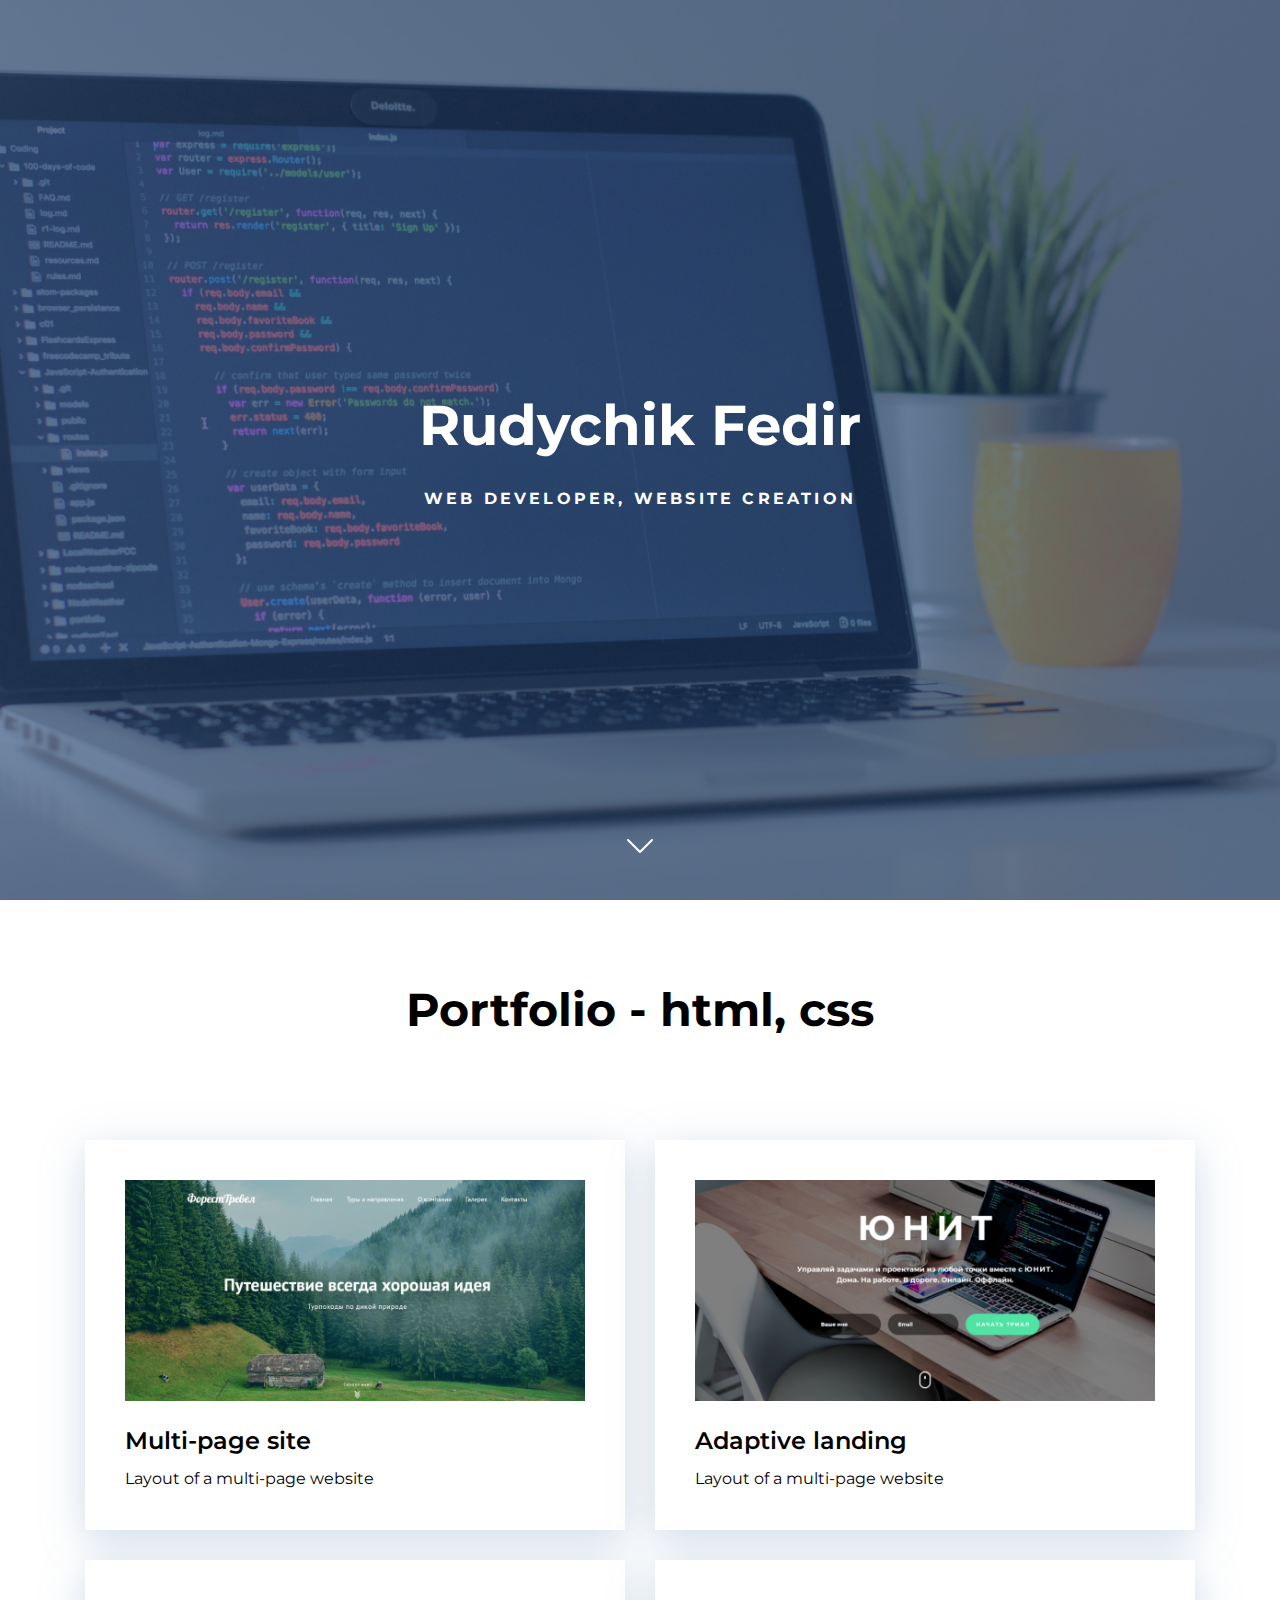
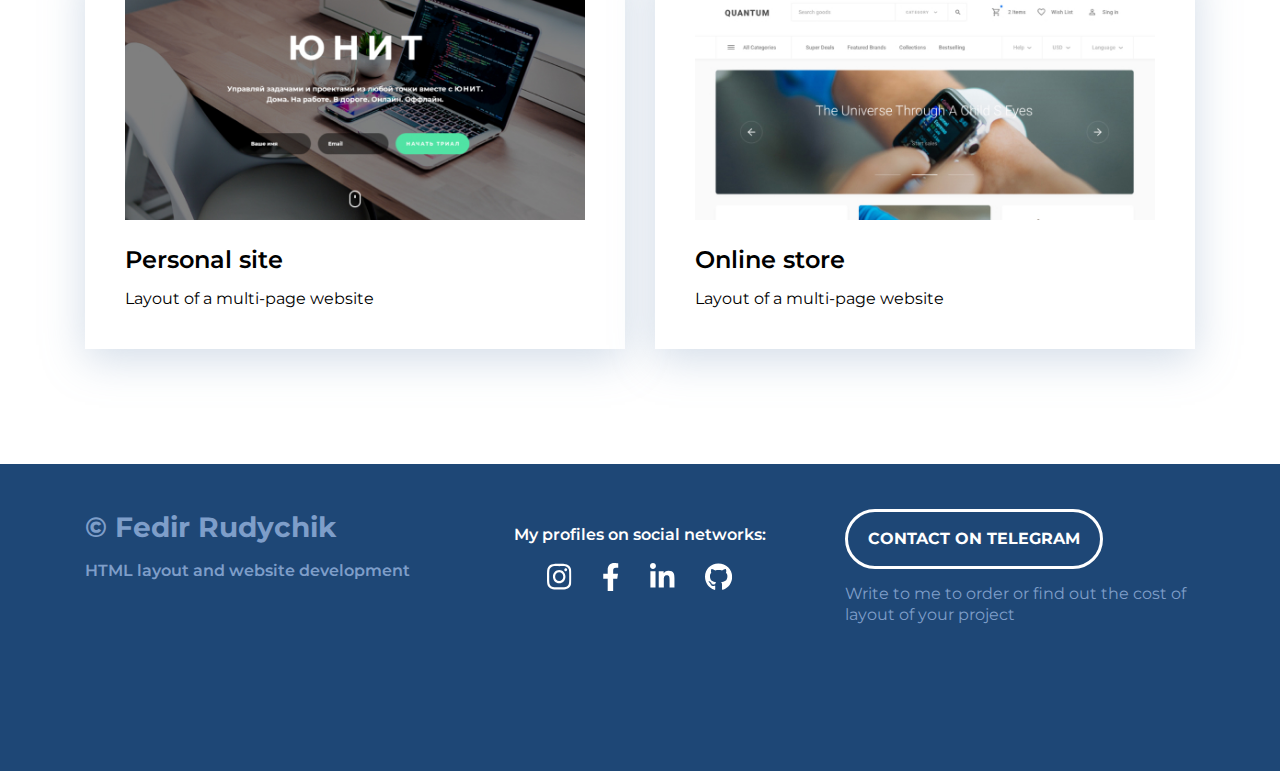
<file: index.html>
<!DOCTYPE html>
<html lang="en">

<head>
    <meta charset="UTF-8">
    <meta http-equiv="X-UA-Compatible" content="IE=edge">
    <meta name="viewport" content="width=device-width, initial-scale=1.0">
    <title>Portfolio</title>
    <link rel="stylesheet" href="./css/main.css ">
    <link rel="stylesheet" href="./css/media.css">
    <link rel="preconnect" href="https://fonts.googleapis.com">
    <link rel="preconnect" href="https://fonts.gstatic.com" crossorigin>
    <link href="https://fonts.googleapis.com/css2?family=Montserrat:wght@400;600;700&display=swap" rel="stylesheet">

</head>

<body>
    <header class="header" id="header">
        <h1 class="header-title">Rudychik Fedir</h1>
        <p class="header-subtitle">Web developer, website creation</p>
        <a href="#portfolio" class="header-arrow">
            <img src="./img/header/chevron-down.svg" alt="Arrow">
        </a>
    </header>
    <!-- portfolio -->
    <section class="portfolio" id="portfolio">
        <div class="container">
            <h2 class="portfolio-header">Portfolio - html, css</h2>
            <div class="portfolio-cards-wrapper">

                <div class="card">
                    <a href="forest-travel.html" class="card-link">
                        <img class="card-img" src="./img/portfolio/forest.jpg" alt="Многостраничный сайт">
                        <h3 class="card-title">Multi-page site</h3>
                        <p>Layout of a multi-page website</p>
                    </a>
                </div>

                <div class="card">
                    <a href="forest-travel.html" class="card-link">
                        <img class="card-img" src="./img/portfolio/unit.jpg" alt="Адаптивный лендинг">
                        <h3 class="card-title">Adaptive landing</h3>
                        <p>Layout of a multi-page website</p>
                    </a>
                </div>

                <div class="card">
                    <a href="forest-travel.html" class="card-link">
                        <img class="card-img" src="./img/portfolio/portfolio.jpg" alt="Личный сайт">
                        <h3 class="card-title">Personal site</h3>
                        <p>Layout of a multi-page website</p>
                    </a>
                </div>

                <div class="card">
                    <a href="forest-travel.html" class="card-link">
                        <img class="card-img" src="./img/portfolio/quantum.jpg" alt="Интернет магазин">
                        <h3 class="card-title">Online store</h3>
                        <p>Layout of a multi-page website</p>
                    </a>
                </div>
            </div>
        </div>
    </section>
    <!-- footer -->
    <div class="footer">
        <div class="container">
            <div class="footer-row">
                <div class="footer-copiright">
                    <div class="footer-copiright-name">© Fedir Rudychik</div>
                    <p>HTML layout and website development</p>
                </div>
                <div class="footer-icons">
                    <p>My profiles on social networks:</p>
                    <div class="footer-icons-row">
                        <a href="/">
                            <img src="./img/icons/instagram.svg" alt="icon">
                        </a>
                        <a href="/">
                            <img src="./img/icons/facebook.svg" alt="icon">
                        </a>
                        <a href="/">
                            <img src="./img/icons/linkedin.svg" alt="icon">
                        </a>
                        <a href="https://github.com/RudychikFedorV">
                            <img src="./img/icons/github.svg" alt="icon">
                        </a>
                    </div>
                </div>
                <div class="footer-contacts">
                    <a href="/" class="footer-button">Contact on Telegram</a>
                    <p>Write to me to order or find out the cost of layout of your project</p>
                </div>
            </div>
        </div>
    </div>
</body>

</html>
</file>
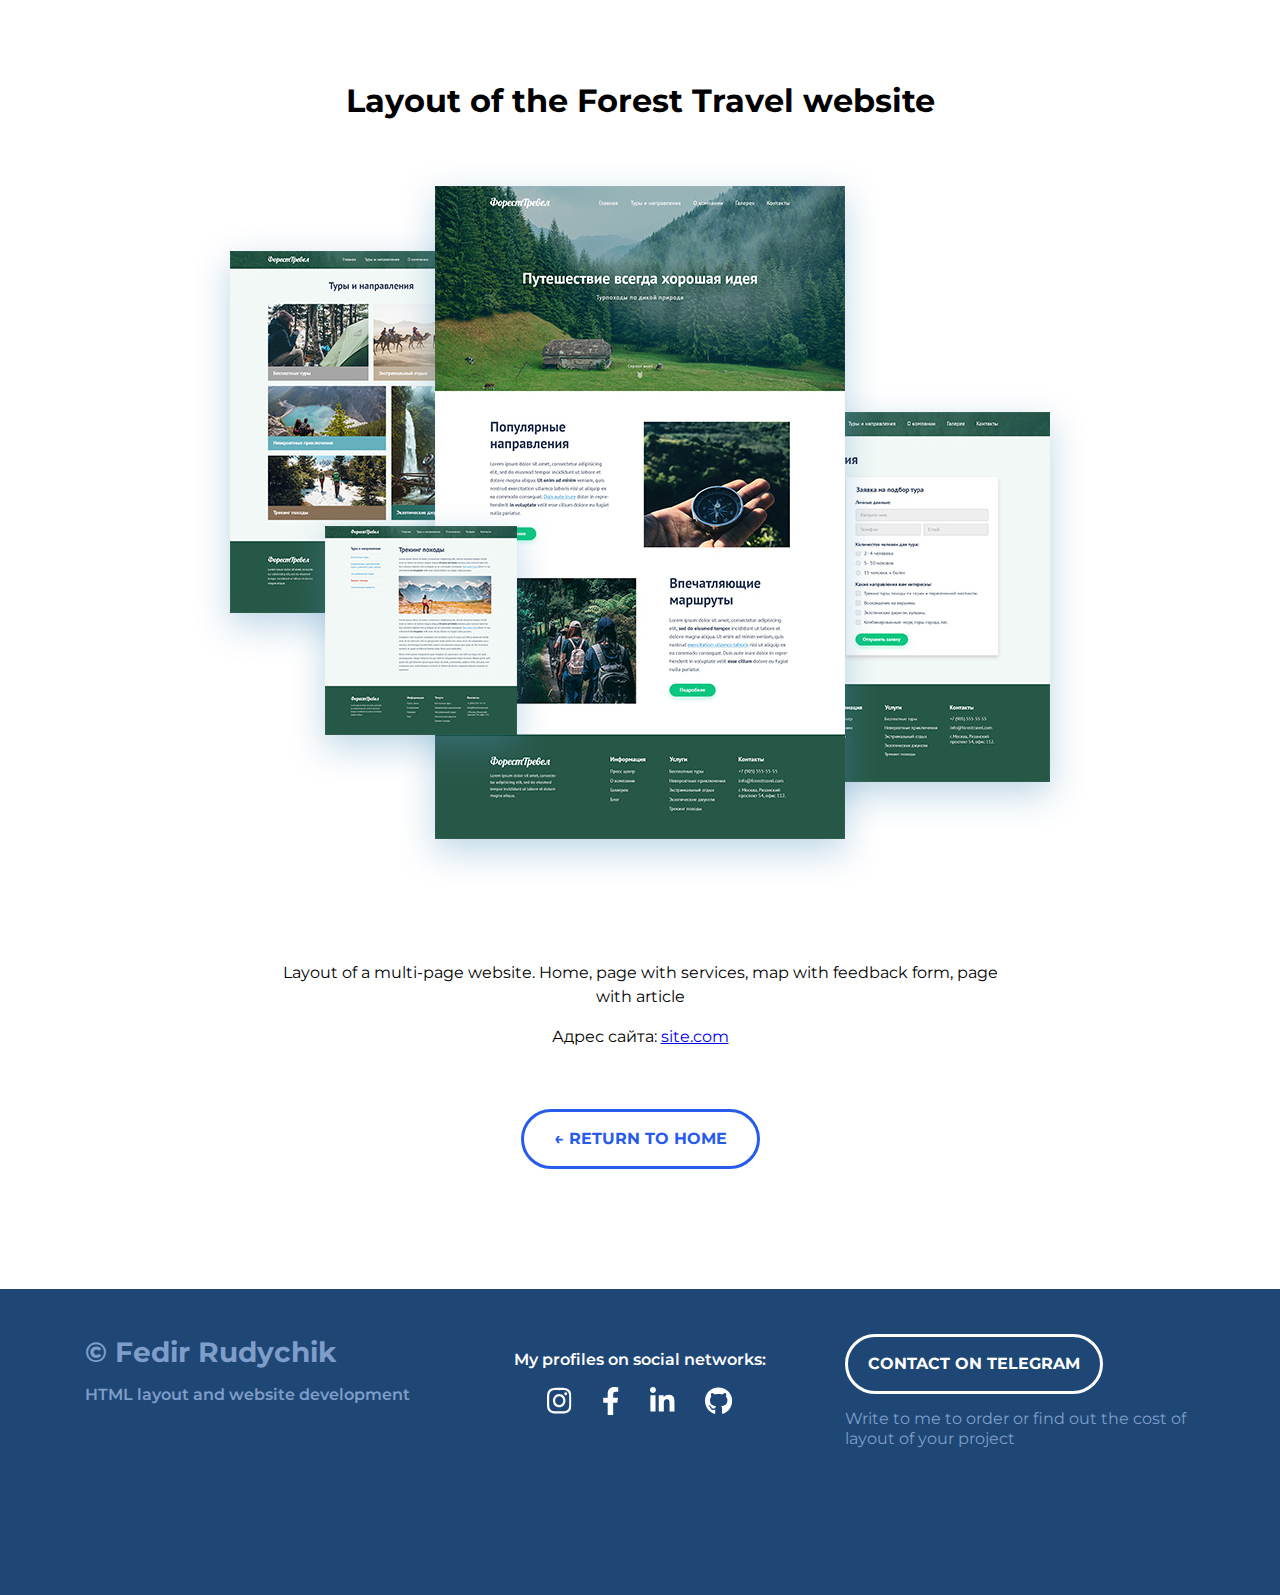
<file: forest-travel.html>
<!DOCTYPE html>
<html lang="en">

<head>
    <meta charset="UTF-8">
    <meta http-equiv="X-UA-Compatible" content="IE=edge">
    <meta name="viewport" content="width=device-width, initial-scale=1.0">
    <title>Forest travel</title>
    <link rel="stylesheet" href="./css/main.css ">
    <link rel="stylesheet" href="./css/media.css">
    <link rel="preconnect" href="https://fonts.googleapis.com">
    <link rel="preconnect" href="https://fonts.gstatic.com" crossorigin>
    <link href="https://fonts.googleapis.com/css2?family=Montserrat:wght@400;600;700&display=swap" rel="stylesheet">

</head>

<body>
    <!-- project -->
    <div class="project">
        <div class="container">
            <h1 class="project-header">Layout of the Forest Travel website</h1>
            <div class="project-img">
                <img src="./img/projects/forest-full.jpg" alt="Тест">
            </div>
            <div class="project-description">
                <p>Layout of a multi-page website. Home, page with services,
                    map with feedback form, page with article
                </p>
                <p>Адрес сайта: <a href="/">site.com</a> </p>
            </div>
            <a href="index.html" class="project-btn-back">← RETURN TO HOME</a>
        </div>
    </div>
    <!-- footer -->
    <div class="footer">
        <div class="container">
            <div class="footer-row">
                <div class="footer-copiright">
                    <div class="footer-copiright-name">© Fedir Rudychik</div>
                    <p>HTML layout and website development</p>
                </div>
                <div class="footer-icons">
                    <p>My profiles on social networks:</p>
                    <div class="footer-icons-row">
                        <a href="/">
                            <img src="./img/icons/instagram.svg" alt="icon">
                        </a>
                        <a href="/">
                            <img src="./img/icons/facebook.svg" alt="icon">
                        </a>
                        <a href="/">
                            <img src="./img/icons/linkedin.svg" alt="icon">
                        </a>
                        <a href="https://github.com/RudychikFedorV">
                            <img src="./img/icons/github.svg" alt="icon">
                        </a>
                    </div>
                </div>
                <div class="footer-contacts">
                    <a href="/" class="footer-button">Contact on Telegram</a>
                    <p> Write to me to order or find out the cost of layout of your project</p>
                </div>
            </div>
        </div>
    </div>
</body>

</html>
</file>
<file: css/main.css>
* {
  box-sizing: border-box;
}

html {
  scroll-behavior: smooth; /*scroll-behavior задает поведение поля прокрутки, когда прокрутка активируется API-интерфейсами навигации или прокрутки CSSOM*/
}

body {
  margin: 0;
  padding: 0;
  font-family: "Montserrat", sans-serif;
}

img {
  max-width: 100%;
}

.container {
  max-width: 1140px;
  margin: auto;
  padding: 0 15px;
}

/* header */
.header {
  position: relative;
  display: flex;
  flex-direction: column;
  justify-content: center;
  align-items: center;

  width: 100%;
  height: 100vh;

  background-color: #556983;
  background-image: url(./../img/header/header-bg.jpg);
  background-size: cover;
  background-position: center;
}

.header-title {
  margin: 0;
  margin-bottom: 25px;
  color: #fff;
  text-align: center;
  font-family: Montserrat;
  font-size: 56px;
  font-weight: 700;
  line-height: 130%;
}

.header-subtitle {
  margin: 0;
  color: #fff;
  text-align: center;
  font-family: Montserrat;
  font-size: 16px;
  font-weight: 700;
  line-height: 150%;
  letter-spacing: 3.2px;
  text-transform: uppercase;
}

.header-arrow {
  width: 48px;
  height: 48px;
  position: absolute;
  bottom: 30px;
  left: 50%;
  transform: translate(-50%, 0);
}

.portfolio {
  padding-top: 80px;
  padding-bottom: 115px;
}

.portfolio-header {
  margin: 0;
  margin-bottom: 70px;
  color: #000;
  text-align: center;
  font-family: Montserrat;
  font-size: 46px;
  font-weight: 700;
  line-height: 130%;
}

.portfolio-cards-wrapper {
  display: flex;
  flex-wrap: wrap;
  justify-content: space-between;
}

.card {
  margin-top: 30px;
  background-color: white;
  max-width: 540px;
  padding: 20px;
  box-shadow: 0px 10px 40px 0px rgba(126, 155, 189, 0.35);
  transition: transform 0.2s ease-in;
}

.card:hover {
  transform: translateY(-15px);
}

.card-link {
  text-decoration: none;
  display: block;
  color: black;
  padding: 20px;
  transition: color 0.2s ease-in;
}
.card-link:hover {
  color: rgb(39, 91, 236);
}

.card:last-child,
.card:nth-last-child(2) {
  margin-bottom: 0;
}

.card-img {
  margin-bottom: 20px;
}

.card-title {
  margin: 0;
  margin-bottom: 13px;
  font-family: Montserrat;
  font-size: 24px;
  font-weight: 600;
  line-height: 130%;
}
.card p {
  margin: 0;
  font-family: Montserrat;
  font-size: 16px;
  font-weight: 400;
  line-height: 130%;
}

/* footer */
.footer {
  padding-top: 45px;
  padding-bottom: 130px;
  background-color: #1e4776;
}

.footer-row {
  display: flex;
  flex-direction: row;
  justify-content: space-between;
}

.footer-copiright {
  color: #7e9ec9;
  flex-grow: 1;
  line-height: 1.3;
  max-width: 350px;
}

.footer-copiright-name {
  font-size: 28px;
  font-weight: 700;
  margin-bottom: 15px;
}

.footer-copiright p {
  font-size: 16px;
  font-weight: 600;
  margin-bottom: 15px;
  margin: 0;
}

.footer-icons {
  max-width: 350px;
  color: #fff;
  font-size: 16px;
  font-weight: 600;
  line-height: 1.3;
}

.footer-icons p {
  font-size: 16px;
  font-weight: 600;
  line-height: 1.3;
}

.footer-icons-row {
  display: flex;
  justify-content: center;
  align-items: center;
}

.footer-icons-row > * + * {
  margin-left: 30px;
}

.footer-contacts {
  max-width: 350px;
}

.footer-button {
  display: inline-block;
  padding: 5px 20px;
  border-radius: 50px;

  border: 3px solid #fff;
  color: white;

  font-size: 16px;
  font-weight: 700;
  line-height: 44px;
  text-transform: uppercase;
  text-decoration: none;
  transition: all 0.2s ease-in;
}

.footer-button:hover {
  background-color: white;
  color: #1e4776;
}

.footer-contacts p {
  margin: 15px 0;
  color: #7e9ec9;
  font-size: 16px;
  font-weight: 400;
  line-height: 1.3;
}
.project {
  padding-top: 80px;
  padding-bottom: 120px;
  text-align: center;
}

.project-header {
  margin: 0;
  margin-bottom: 40px;
  color: #000;
  font-weight: 700;
  line-height: 1.3;
}

.project-img {
  margin-bottom: 70px;
}

.project-description {
  margin-left: auto;
  margin-right: auto;
  max-width: 730px;
  margin-bottom: 60px;
}

.project-description p {
  font-size: 16px;
  line-height: 1.5;
}

.project-btn-back {
  display: inline-block;
  height: 60px;
  padding-left: 30px;
  padding-right: 30px;
  border-radius: 50px;

  border: 3px solid #275bec;
  color: #275bec;

  font-size: 16px;
  font-weight: 700;
  line-height: 54px;
  text-transform: uppercase;
  text-decoration: none;
  transition: all 0.2s ease-in;
}

.project-btn-back:hover {
  background-color: #275bec;
  color: white;
}
</file>
<file: css/media.css>
/* Медиа запрос: для экранов с шириной ДО 1140px */
@media (max-width: 1140px) {
    .card {
        width: calc(50% - 15px);
    }

    .footer {
        padding-top: 40px;
        padding-bottom: 60px;
    }

    .footer-row {
        flex-direction: column-reverse;
        align-items: center;
        text-align: center;
    }

    .footer-col {
        margin-bottom: 50px;
    }

    .footer-col:first-child {
        margin-bottom: 0;
    }


}

/* Медиа запрос: для экранов с шириной ДО 760px */
@media (max-width: 760px) {
    .header-title {
        font-size: 32px;
    }

    .header-subtitle {
        font-size: 14px;
    }

    .portfolio {
        padding-top: 40px;
        padding-bottom: 60px;
    }

    .portfolio-header {
        font-size: 32px;
        margin-bottom: 30px;
    }

    .portfolio-cards-wrapper {
        justify-content: center;
    }

    .card {
        max-width: 530px;
        width: 100%;
    }

    .card:nth-last-child(2) {
        margin-bottom: 30px;
    }

    .card-link {
        padding: 15px;
    }

    .card-img {
        margin-bottom: 10px;
    }

    .card-title {
        font-size: 18px;
        margin-bottom: 10px;
    }

    .card p {
        font-size: 14px;
    }

    .footer-copyright-name {
        font-size: 18px;
        margin-bottom: 5px;
    }

    .footer-copyright p {
        font-size: 14px;
    }

    .footer-icons p {
        font-size: 14px;
    }

    .footer-contacts p {
        font-size: 14px;
        margin: 0;
        margin-top: 15px;
    }

    /* Дополнительный фикс. которого не было в видео */
    .footer-button {
        padding-left: 15px;
        padding-right: 15px;
    }

    .project {
        padding: 40px 0 60px;
    }

    .project-header {
        font-size: 28px;
        margin-bottom: 30px;
    }

    .project-img {
        margin-bottom: 20px;
    }

    .project-description {
        margin-bottom: 50px;
    }

    .project-btn-back {
        padding: 0 10px;
        width: 100%;
        max-width: 320px;
    }
}
</file>
